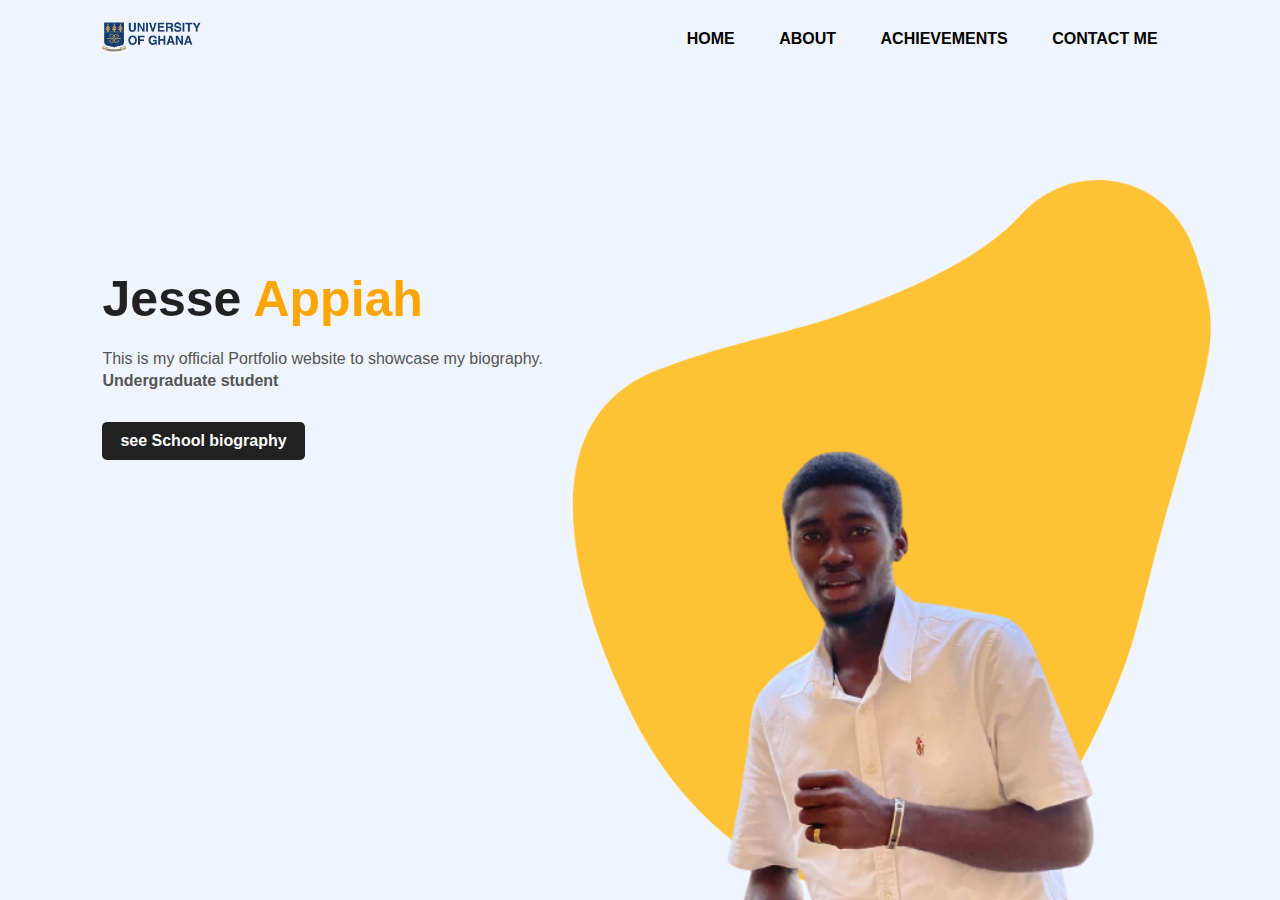
<file: index.html>
<!DOCTYPE html>
<html lang="en">
<head>
    <meta charset="UTF-8">
    <meta http-equiv="X-UA-Compatible" content="IE=edge">
    <meta name="viewport" content="width=device-width, initial-scale=1.0">
    <title>10976896</title>
    <link rel="stylesheet" href="style.css">
    <link rel="stylesheet" href="https://cdnjs.cloudflare.com/ajax/libs/font-awesome/5.15.3/css/all.min.css" integrity="sha512-iBBXm8fW90+nuLcSKlbmrPcLa0OT92xO1BIsZ+ywDWZCvqsWgccV3gFoRBv0z+8dLJgyAHIhR35VZc2oM/gI1w==" crossorigin="anonymous" referrerpolicy="no-referrer" />
</head>
<body>
    <div class="hero">
        <nav>
            <a href="https://www.ug.edu.gh"><img src="images/ug logo.png" class="logo"></a>
            <ul>
                <li><a href="index.html">HOME</a></li>
                <li><a href="about.html">ABOUT</a></li>
                <li><a href="awards.html">ACHIEVEMENTS</a></li>
                <li><a href="https://wa.me/+233556697630">CONTACT ME</a></li>
            </ul>
        </nav>
        <div class="detail">
            <h1>Jesse <span>Appiah</span></h1>
            <p>This is my official Portfolio website to showcase my 
                biography. <br><b> Undergraduate student</b></p>
            <a href="SCHOOLBIO.html">see School biography</a>
        </div>
        <div class="images">
            <img src="images/shape.png" class="shape">
            <img src="images/photo6017234398874810566-removebg-preview.png" class="Jesse">
        </div>

        <div class="social">
           <a href="https://www.instagram.com/_jesse.pobs/?hl=en"><i class="fab fa-instagram"></i></a>
        </div>
    </div>
</body>
</html>
</file>
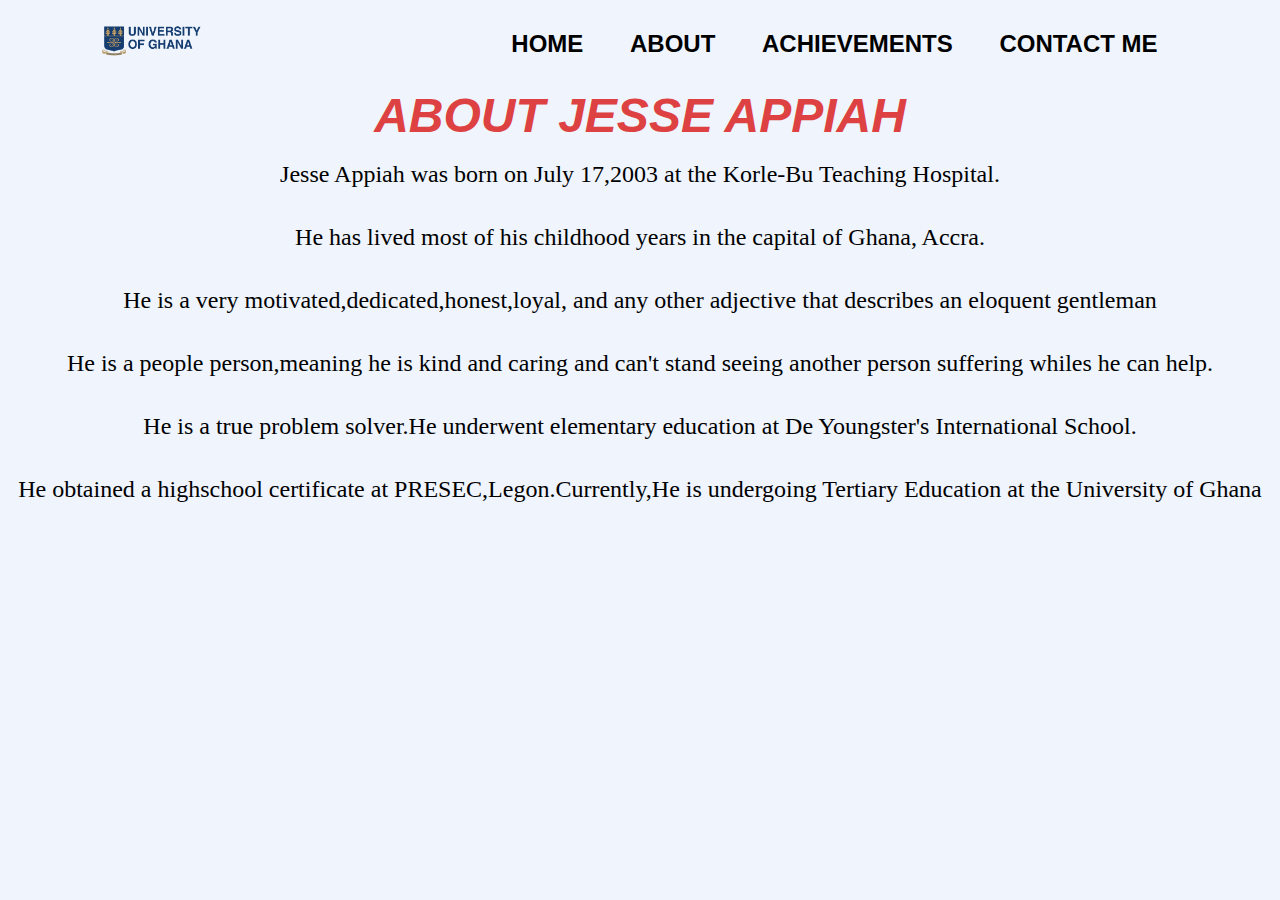
<file: about.html>
<!DOCTYPE html>
<html lang="en">
<head>
    <meta charset="UTF-8">
    <meta http-equiv="X-UA-Compatible" content="IE=edge">
    <meta name="viewport" content="width=device-width, initial-scale=1.0">
    <link rel="stylesheet" href="style.css">
    <title>About Jesse</title>
</head>
<body>
<div class="hero" id="aboutpage">
    <nav>
        <a href="https://www.ug.edu.gh"><img src="images/ug logo.png" class="logo"></a>
        <ul>
            <li><a href="index.html">HOME</a></li>
            <li><a href="about.html">ABOUT</a></li>
            <li><a href="awards.html">ACHIEVEMENTS</a></li>
            <li><a href="https://wa.me/+233556697630">CONTACT ME</a></li>
        </ul>
    </nav>
    <H1>ABOUT JESSE APPIAH</H1>
    <p>Jesse Appiah was born on July 17,2003 at the Korle-Bu Teaching Hospital.</p>
    <p>He has lived most of his childhood years in the capital of Ghana, Accra.</p>
    <p>He is a very motivated,dedicated,honest,loyal, and any other adjective that describes an eloquent gentleman</p>    
    <p>He is a people person,meaning he is kind and caring and can't stand seeing another person suffering whiles he can help.</p>
    <p>He is a true problem solver.He underwent elementary education at De Youngster's International School.</p>
    <p>He obtained a highschool certificate at PRESEC,Legon.Currently,He is undergoing Tertiary Education at the University of Ghana</p>
</div>
</body>
</html>
</file>
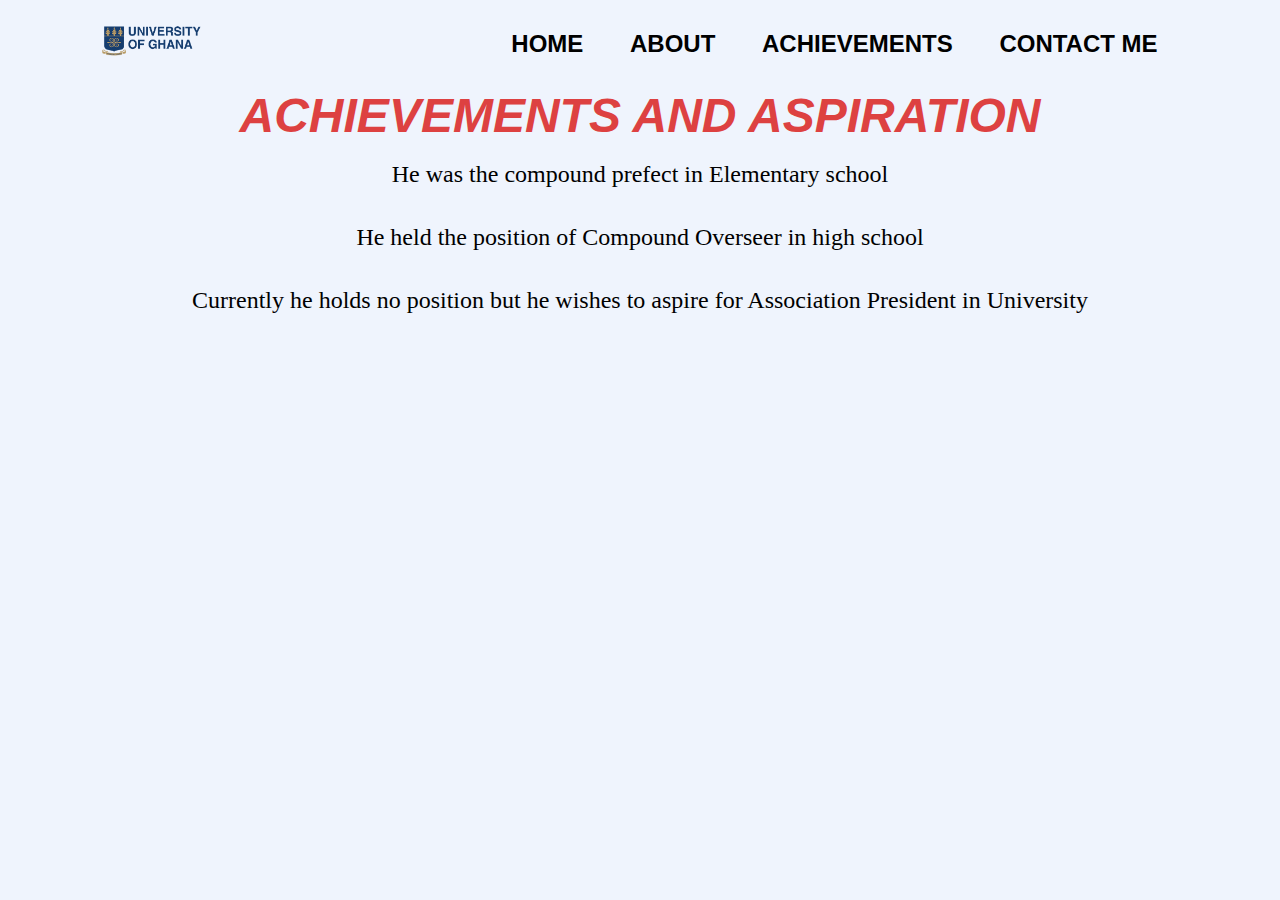
<file: awards.html>
<!DOCTYPE html>
<html lang="en">
<head>
    <meta charset="UTF-8">
    <meta http-equiv="X-UA-Compatible" content="IE=edge">
    <meta name="viewport" content="width=device-width, initial-scale=1.0">
    <link rel="stylesheet" href="style.css">
    <title>Document</title>
</head>
<body>
    <div class="hero" id="aboutpage">
        <nav>
            <a href="https://www.ug.edu.gh"><img src="images/ug logo.png" class="logo"></a>
            <ul>
                <li><a href="index.html">HOME</a></li>
                <li><a href="about.html">ABOUT</a></li>
                <li><a href="awards.html">ACHIEVEMENTS</a></li>
                <li><a href="https://wa.me/+233556697630">CONTACT ME</a></li>
            </ul>
        </nav>
        <h1>ACHIEVEMENTS AND ASPIRATION</h1>
        <p>He was the compound prefect in Elementary school</p>
        <p>He held the position of Compound Overseer in high school</p>
        <p>Currently he holds no position but he wishes to aspire for Association President in University</p>
    </div>
</body>
</html>
</file>
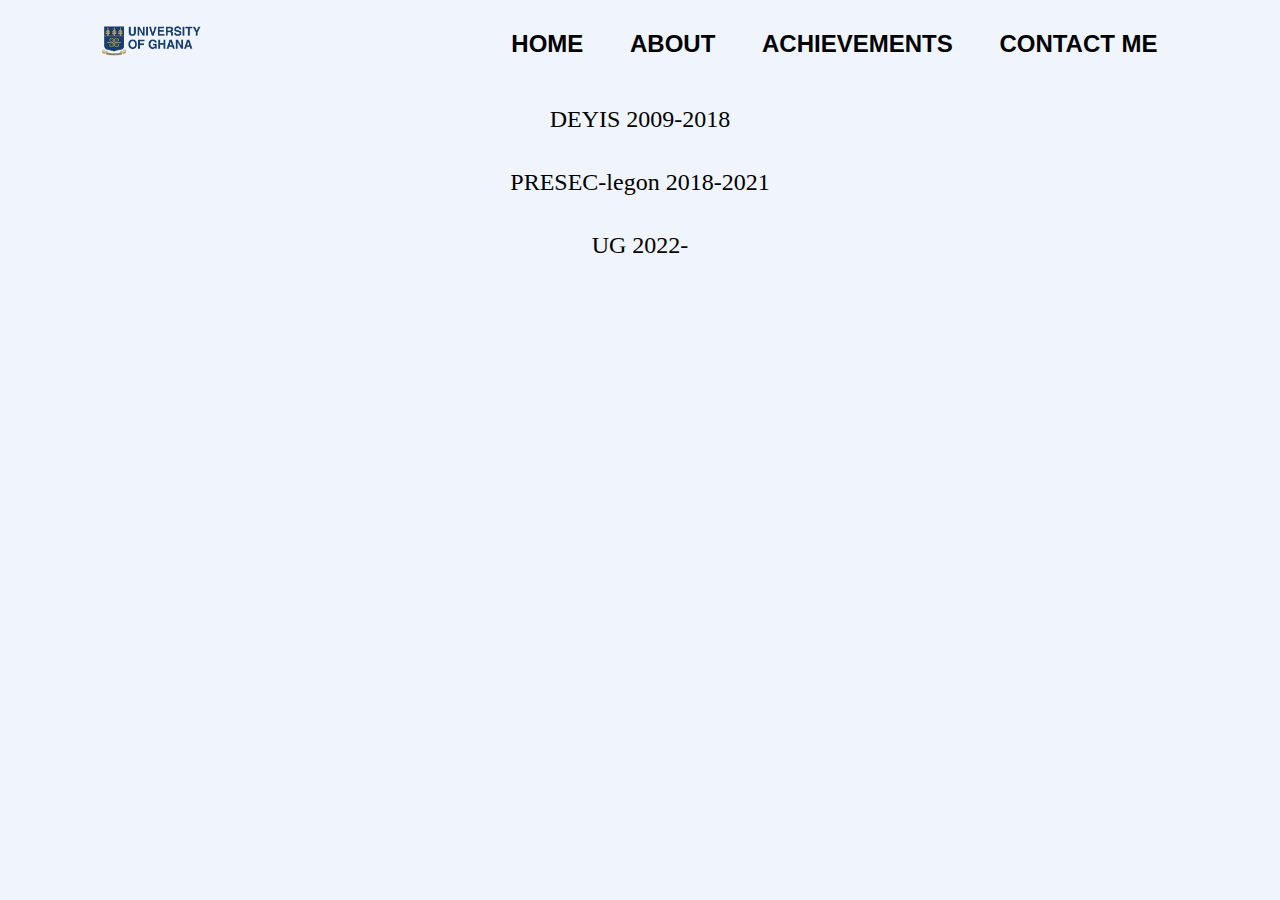
<file: SCHOOLBIO.html>
<!DOCTYPE html>
<html lang="en">
<head>
    <meta charset="UTF-8">
    <meta http-equiv="X-UA-Compatible" content="IE=edge">
    <meta name="viewport" content="width=device-width, initial-scale=1.0">
    <title>school list</title>
    <link rel="stylesheet" href="style.css">
</head>
<body>
    <div class="hero" id="aboutpage">
        <nav>
            <a href="https://www.ug.edu.gh"><img src="images/ug logo.png" class="logo"></a>
            <ul>
                <li><a href="index.html">HOME</a></li>
                <li><a href="about.html">ABOUT</a></li>
                <li><a href="awards.html">ACHIEVEMENTS</a></li>
                <li><a href="https://wa.me/+233556697630">CONTACT ME</a></li>
            </ul>
        </nav>
        <p>DEYIS 2009-2018</p> 
    <p>PRESEC-legon 2018-2021</p>
    <p>UG 2022-</p>
    </div>
</body>
</html>
</file>
<file: style.css>
*{
    margin: 0;
    padding: 0;
    font-family: sans-serif;
}

.hero{
    position: relative;
    width: 100%;
    height: 100vh;
    background: #eff4fd;
    position: relative;
}

nav{
    display: flex;
    width: 84%;
    margin: auto;
    padding: 20px 0;
    align-items: center;
    justify-content: space-between;
}

.logo{
    width: 100px;
    cursor: pointer;
}

nav ul li {
    display: inline-block;
    list-style: none;
    margin: 10px 20px;
}

nav ul li a{
    text-decoration: none;
    color: #000;
    font-weight: bold;
}

nav ul li a:hover{
    color: red;
}

.detail{
    margin-left: 8%;
    margin-top: 15%;
}

.detail h1{
    font-size: 50px;
    color: #212121;
    margin-bottom: 20px;
}

span{
    color: orange;
    
}

.detail p{
    color: #555;
    line-height: 22px;
}

.detail a{
    background: #212121;
    padding: 10px 18px;
    text-decoration: none;
    font-weight: bold;
    color: #fff;
    display: inline-block;
    margin: 30px 0;
    border-radius: 5px;
}
.detail a:hover{
    color: blue;
}

.images{
    width: 45%;
    height: 80%;
    position: absolute;
    bottom: 0;
    right: 100px;
}

.images img{
    height: 100%;
    position: absolute;
    left: 50%;
    bottom: 0;
    transform: translateX(-50%);
    transition: bottom 1s, left 1s;
}

.images:hover .shape{
    bottom: 40px;
}

.images:hover .Jesse{
    left: 45%;
}

.social{
    margin-left: 8%;
    margin-top: 100px;
}

.social a{
    font-size: 30px;
    color: #212121;
    margin-right: 20px;
}

.social a:hover{
    color: orange;
}
#aboutpage {
    text-align: center;
    font-size: x-large;
}
#aboutpage h1{
    color: rgb(221 65 65);
    font-style: italic;
}
#aboutpage p{
    font-family: auto;
    padding: 18px;
}
#aboutpage p:hover{
    color: brown;
    text-transform: uppercase;
}
</file>
